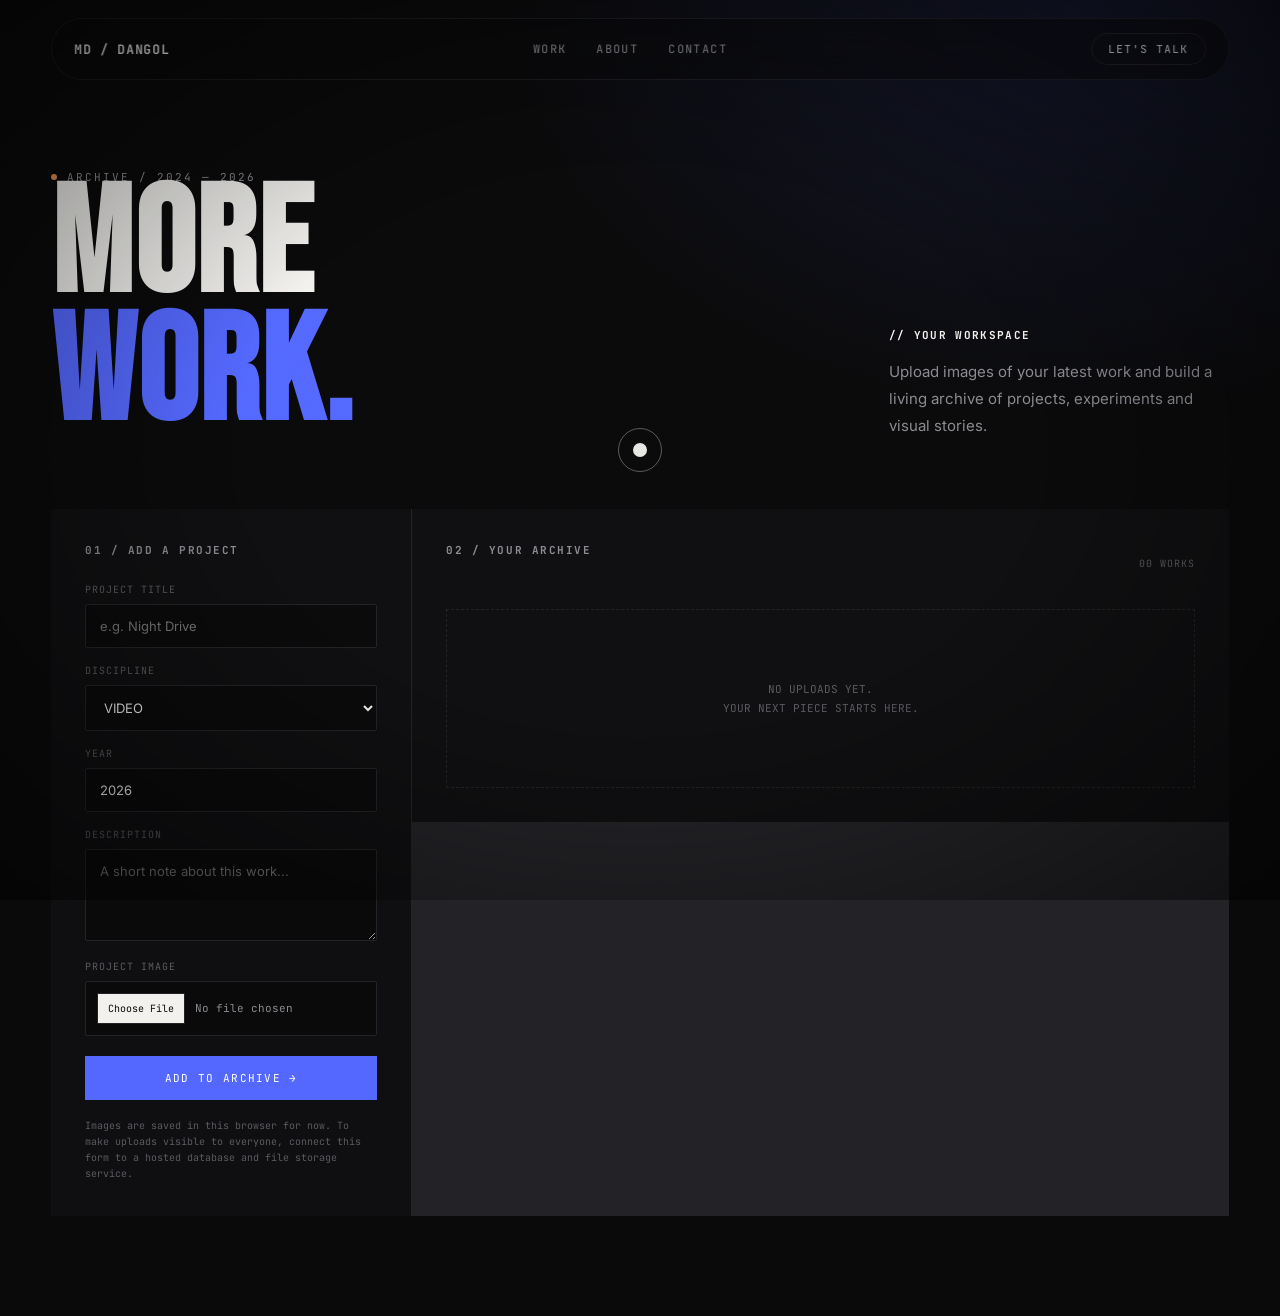
<file: works.html>
<!DOCTYPE html>
<html lang="en">
<head>
<meta charset="UTF-8">
<meta name="viewport" content="width=device-width, initial-scale=1.0">
<title>Works — Manjil Dangol</title>
<meta name="description" content="More work by Manjil Dangol.">
<link rel="preconnect" href="https://fonts.googleapis.com">
<link href="https://fonts.googleapis.com/css2?family=Bebas+Neue&family=JetBrains+Mono:wght@400;500;600&family=Inter:wght@300;400;500;600;700&display=swap" rel="stylesheet">
<link rel="stylesheet" href="style.css">
</head>
<body class="works-page">
<div class="grain"></div>
<div class="vignette"></div>
<div class="cursor" id="cursor"></div>
<div class="cursor-ring" id="cursorRing"><span class="cursor-label" id="cursorLabel">VIEW</span></div>

<nav class="nav" id="nav">
  <a href="index.html" class="nav-logo">MD / DANGOL</a>
  <div class="nav-links" id="navLinks"><a href="index.html#work" class="nav-link">WORK</a><a href="index.html#about" class="nav-link">ABOUT</a><a href="index.html#contact" class="nav-link">CONTACT</a></div>
  <a href="index.html#contact" class="nav-cta">LET'S TALK</a>
  <button class="nav-burger" id="burger" aria-label="Menu"><span></span><span></span><span></span></button>
</nav>

<main class="works-main wrap">
  <header class="works-intro">
    <div><div class="eyebrow"><span class="dot"></span>ARCHIVE / 2024 — 2026</div><h1>MORE<br><span>WORK.</span></h1></div>
    <div class="works-intro-copy"><strong>// YOUR WORKSPACE</strong>Upload images of your latest work and build a living archive of projects, experiments and visual stories.</div>
  </header>
  <div class="works-layout">
    <section class="upload-panel" aria-labelledby="upload-title">
      <h2 class="panel-label" id="upload-title">01 / ADD A PROJECT</h2>
      <form class="upload-form" id="uploadForm">
        <label>PROJECT TITLE<input id="projectTitle" type="text" maxlength="60" placeholder="e.g. Night Drive" required></label>
        <label>DISCIPLINE<select id="projectType"><option>VIDEO</option><option>PHOTOGRAPHY</option><option>DESIGN</option><option>DEVELOPMENT</option></select></label>
        <label>YEAR<input id="projectYear" type="number" min="2000" max="2100" value="2026" required></label>
        <label>DESCRIPTION<textarea id="projectDescription" maxlength="240" placeholder="A short note about this work..."></textarea></label>
        <label>PROJECT IMAGE<input id="projectImage" type="file" accept="image/*" required></label>
        <button class="upload-submit" type="submit">ADD TO ARCHIVE <span>→</span></button>
      </form>
      <p class="upload-note">Images are saved in this browser for now. To make uploads visible to everyone, connect this form to a hosted database and file storage service.</p>
    </section>
    <section class="gallery-panel" aria-labelledby="gallery-title">
      <div class="gallery-head"><h2 class="panel-label" id="gallery-title">02 / YOUR ARCHIVE</h2><span class="gallery-count" id="galleryCount">00 WORKS</span></div>
      <div class="empty-state" id="emptyState">NO UPLOADS YET.<br>YOUR NEXT PIECE STARTS HERE.</div>
      <div class="works-gallery" id="worksGallery"></div>
    </section>
  </div>
</main>
<script src="works.js"></script>
</body>
</html>
</file>
<file: style.css>
/* ============ TOKENS ============ */
:root{
  --bg:#0a0a0b;
  --panel:#131316;
  --panel-2:#0f0f11;
  --line:#232327;
  --text:#f2f1ee;
  --muted:#8a8a90;
  --muted-dim:#5a5a60;
  --accent:#5468ff;
  --accent-soft:rgba(84,104,255,.14);
  --silver:#c8c6c0;
  --amber:#e8935a;
  --display:'Bebas Neue', sans-serif;
  --mono:'JetBrains Mono', monospace;
  --body:'Inter', sans-serif;
  --ease:cubic-bezier(.16,1,.3,1);
}
*{margin:0;padding:0;box-sizing:border-box;}
html{background:var(--bg);scroll-behavior:auto;}
body{
  background:var(--bg);
  color:var(--text);
  font-family:var(--body);
  overflow-x:hidden;
  cursor:none;
}
::selection{background:var(--accent);color:#fff;}
a{color:inherit;text-decoration:none;}
img{display:block;max-width:100%;}
button{font-family:inherit;background:none;border:none;color:inherit;cursor:none;}
.eyebrow{
  font-family:var(--mono);
  font-size:11px;
  letter-spacing:.18em;
  text-transform:uppercase;
  color:var(--muted);
  display:flex;align-items:center;gap:10px;
}
.eyebrow .dot{width:6px;height:6px;border-radius:50%;background:var(--amber);flex:none;
  animation:pulse 1.6s ease-in-out infinite;}
@keyframes pulse{0%,100%{opacity:1;}50%{opacity:.25;}}
.tc{font-family:var(--mono);color:var(--muted-dim);font-size:12px;letter-spacing:.05em;}

/* film grain overlay */
.grain{
  position:fixed;inset:0;z-index:9990;pointer-events:none;
  opacity:.045;mix-blend-mode:overlay;
  background-image:url("data:image/svg+xml,%3Csvg xmlns='http://www.w3.org/2000/svg' width='120' height='120'%3E%3Cfilter id='n'%3E%3CfeTurbulence type='fractalNoise' baseFrequency='0.85' numOctaves='2' stitchTiles='stitch'/%3E%3C/filter%3E%3Crect width='100%25' height='100%25' filter='url(%23n)'/%3E%3C/svg%3E");
}
.vignette{position:fixed;inset:0;z-index:9989;pointer-events:none;
  background:radial-gradient(ellipse at center, transparent 45%, rgba(0,0,0,.55) 100%);}

/* ============ CUSTOM CURSOR ============ */
.cursor{
  position:fixed;top:0;left:0;z-index:10000;pointer-events:none;
  width:14px;height:14px;border-radius:50%;
  background:var(--text);
  transform:translate(-50%,-50%);
  transition:width .35s var(--ease),height .35s var(--ease),background .35s var(--ease),border-color .35s var(--ease);
  mix-blend-mode:difference;
}
.cursor-ring{
  position:fixed;top:0;left:0;z-index:9999;pointer-events:none;
  width:44px;height:44px;border-radius:50%;
  border:1px solid rgba(242,241,238,.35);
  transform:translate(-50%,-50%);
  display:flex;align-items:center;justify-content:center;
  transition:width .4s var(--ease),height .4s var(--ease),border-color .4s var(--ease),background .4s var(--ease);
}
.cursor-ring::before,.cursor-ring::after{content:'';position:absolute;background:rgba(242,241,238,.5);transition:opacity .3s;}
.cursor-ring .cursor-label{
  font-family:var(--mono);font-size:10px;letter-spacing:.1em;color:var(--text);opacity:0;
  transition:opacity .25s var(--ease);white-space:nowrap;
}
.cursor-ring.grow{width:88px;height:88px;border-color:rgba(242,241,238,.6);background:rgba(84,104,255,.08);}
.cursor-ring.grow .cursor-label{opacity:1;}
.cursor-ring.hide, .cursor.hide{opacity:0;}
@media(hover:none),(pointer:coarse){.cursor,.cursor-ring{display:none;}body{cursor:auto;}button,a{cursor:pointer;}}

/* ============ LOADER ============ */
.loader{
  position:fixed;inset:0;z-index:10001;background:var(--bg);
  display:flex;flex-direction:column;align-items:center;justify-content:center;gap:22px;
}
.loader-name{font-family:var(--display);font-size:clamp(32px,6vw,64px);letter-spacing:.04em;}
.loader-bar-wrap{width:min(320px,60vw);height:1px;background:var(--line);position:relative;}
.loader-bar{position:absolute;left:0;top:0;height:100%;width:0%;background:var(--accent);}
.loader-pct{font-family:var(--mono);font-size:13px;color:var(--muted);letter-spacing:.1em;}
.loader-exit{position:absolute;inset:0;background:var(--bg);transform-origin:bottom;}

/* ============ SCROLL PROGRESS ============ */
.progress{position:fixed;top:0;left:0;height:2px;background:var(--accent);z-index:9998;width:0%;}

/* ============ NAV ============ */
.nav{
  position:fixed;top:18px;left:50%;transform:translateX(-50%);z-index:500;
  width:min(1180px,92vw);
  display:flex;align-items:center;justify-content:space-between;
  padding:14px 22px;border-radius:100px;
  background:rgba(10,10,11,.55);backdrop-filter:blur(14px);
  border:1px solid rgba(255,255,255,.07);
  transition:padding .4s var(--ease), background .4s var(--ease);
}
.nav.scrolled{padding:9px 20px;background:rgba(10,10,11,.78);}
.nav-logo{font-family:var(--mono);font-size:13px;letter-spacing:.05em;font-weight:600;}
.nav-links{display:flex;gap:30px;}
.nav-links a{
  font-family:var(--mono);font-size:11.5px;letter-spacing:.12em;color:var(--muted);
  position:relative;padding-bottom:2px;transition:color .3s;
}
.nav-links a::after{content:'';position:absolute;left:0;bottom:-2px;width:0%;height:1px;background:var(--accent);transition:width .35s var(--ease);}
.nav-links a:hover{color:var(--text);}
.nav-links a:hover::after{width:100%;}
.nav-cta{font-family:var(--mono);font-size:11px;letter-spacing:.1em;border:1px solid var(--line);padding:8px 16px;border-radius:100px;transition:border-color .3s,color .3s;}
.nav-cta:hover{border-color:var(--accent);color:var(--accent);}
.nav-burger{display:none;flex-direction:column;gap:5px;width:22px;}
.nav-burger span{height:1px;background:var(--text);width:100%;}
@media(max-width:760px){
  .nav-links{position:fixed;top:0;right:0;height:100vh;width:min(320px,80vw);background:var(--panel-2);
    flex-direction:column;justify-content:center;align-items:flex-start;gap:26px;padding:0 40px;
    transform:translateX(100%);transition:transform .5s var(--ease);border-left:1px solid var(--line);}
  .nav-links.open{transform:translateX(0);}
  .nav-links a{font-size:20px;font-family:var(--display);letter-spacing:.02em;}
  .nav-cta{display:none;}
  .nav-burger{display:flex;}
}

/* ============ SECTION SHELL ============ */
section{position:relative;width:100%;}
.wrap{width:min(1180px,92vw);margin:0 auto;}
.section-head{display:flex;align-items:flex-end;justify-content:space-between;gap:20px;margin-bottom:60px;flex-wrap:wrap;}
.section-title{font-family:var(--display);font-size:clamp(40px,7vw,84px);line-height:.92;letter-spacing:.01em;}
.overflow-mask{overflow:hidden;}

/* ============ HERO ============ */
.hero{
  height:100vh;min-height:640px;display:flex;flex-direction:column;justify-content:flex-end;
  position:relative;overflow:hidden;padding-bottom:64px;
}
.hero-bg{
  position:absolute;inset:0;z-index:0;
  background:
    radial-gradient(ellipse 80% 60% at 30% 0%, rgba(84,104,255,.16), transparent 60%),
    radial-gradient(ellipse 60% 50% at 90% 100%, rgba(232,147,90,.09), transparent 60%),
    linear-gradient(180deg,#0a0a0b 0%,#0c0c0e 60%,#0a0a0b 100%);
}
.hero-bg-grid{
  position:absolute;inset:0;z-index:0;opacity:.5;
  background-image:linear-gradient(rgba(255,255,255,.035) 1px,transparent 1px),linear-gradient(90deg,rgba(255,255,255,.035) 1px,transparent 1px);
  background-size:64px 64px;
  mask-image:radial-gradient(ellipse 70% 70% at 50% 40%, black, transparent 80%);
}
.hero-frame{
  position:absolute;top:110px;left:0;right:0;bottom:200px;z-index:1;
  border-top:1px solid var(--line);border-bottom:1px solid var(--line);
  display:flex;align-items:center;justify-content:space-between;
  padding:0 min(6vw,80px);pointer-events:none;
}
.hero-frame span{font-family:var(--mono);font-size:10px;letter-spacing:.15em;color:var(--muted-dim);}
.hero-top{position:relative;z-index:2;width:min(1180px,92vw);margin:130px auto 0;display:flex;justify-content:space-between;align-items:flex-start;gap:20px;}
.hero-loc{max-width:280px;}
.hero-loc .tag{font-family:var(--mono);font-size:11px;letter-spacing:.1em;color:var(--muted);margin-top:10px;line-height:1.6;}
.hero-roles{font-family:var(--mono);font-size:11px;letter-spacing:.1em;color:var(--muted);text-align:right;line-height:1.9;}
.hero-main{position:relative;z-index:2;width:min(1180px,92vw);margin:0 auto;}
.hero-name{
  font-family:var(--display);
  font-size:clamp(58px,14vw,190px);
  line-height:.86;letter-spacing:0;
  color:var(--text);
}
.hero-name .accent-word{color:var(--accent);}
.hero-statement{
  font-family:var(--display);font-size:clamp(20px,3vw,32px);letter-spacing:.01em;
  color:var(--silver);max-width:760px;margin-top:18px;line-height:1.1;
}
.hero-sub{font-size:15px;color:var(--muted);max-width:460px;margin-top:20px;line-height:1.7;font-weight:300;}
.hero-ctas{display:flex;gap:16px;margin-top:36px;flex-wrap:wrap;}
.btn{
  font-family:var(--mono);font-size:12px;letter-spacing:.1em;padding:15px 26px;border-radius:100px;
  display:inline-flex;align-items:center;gap:10px;position:relative;overflow:hidden;
}
.btn-solid{background:var(--text);color:var(--bg);}
.btn-outline{border:1px solid var(--line);color:var(--text);}
.btn span{transition:transform .4s var(--ease);}
.btn:hover span{transform:translateX(3px);}
.scroll-cue{position:absolute;bottom:24px;right:min(6vw,80px);z-index:2;display:flex;align-items:center;gap:10px;}
.scroll-cue .line{width:1px;height:38px;background:linear-gradient(var(--muted-dim),transparent);position:relative;overflow:hidden;}
.scroll-cue .line::after{content:'';position:absolute;top:-100%;left:0;width:100%;height:100%;background:var(--accent);animation:scrolldrop 2s ease-in-out infinite;}
@keyframes scrolldrop{0%{top:-100%;}60%{top:100%;}100%{top:100%;}}
.scroll-cue .tc{writing-mode:vertical-rl;}

/* ============ MARQUEE ============ */
.marquee-strip{border-top:1px solid var(--line);border-bottom:1px solid var(--line);padding:26px 0;overflow:hidden;background:var(--panel-2);}
.marquee-track{display:flex;width:max-content;gap:48px;animation:marquee 32s linear infinite;}
.marquee-strip:hover .marquee-track{animation-play-state:paused;}
.marquee-track span{font-family:var(--display);font-size:clamp(22px,3vw,34px);color:var(--muted-dim);letter-spacing:.02em;white-space:nowrap;display:flex;align-items:center;gap:48px;}
.marquee-track span em{font-style:normal;color:var(--text);}
.marquee-track span::after{content:'✦';font-family:var(--body);font-size:14px;color:var(--accent);margin-left:48px;}
@keyframes marquee{from{transform:translateX(0);}to{transform:translateX(-50%);}}

/* ============ WORK ============ */
.work{padding:160px 0 40px;}
.work-grid{display:flex;flex-direction:column;gap:1px;background:var(--line);}
.work-card{
  position:relative;background:var(--bg);padding:44px min(6vw,60px);
  display:grid;grid-template-columns:80px 1fr auto;align-items:center;gap:24px;
  overflow:hidden;transition:background .5s var(--ease);
}
.work-card:hover{background:var(--panel);}
.work-card .wc-tc{font-family:var(--mono);font-size:12px;color:var(--muted-dim);}
.work-card .wc-title{font-family:var(--display);font-size:clamp(32px,5.5vw,64px);letter-spacing:.01em;transition:transform .5s var(--ease),color .5s var(--ease);}
.work-card:hover .wc-title{transform:translateX(14px);color:var(--accent);}
.work-card .wc-meta{display:flex;flex-direction:column;align-items:flex-end;gap:6px;text-align:right;}
.work-card .wc-meta .wc-role{font-family:var(--mono);font-size:11px;color:var(--muted);letter-spacing:.06em;}
.work-card .wc-meta .wc-tools{font-family:var(--mono);font-size:10.5px;color:var(--muted-dim);letter-spacing:.04em;}
.work-card .wc-bg{
  position:absolute;inset:0;z-index:0;opacity:0;transition:opacity .5s var(--ease);
  background-size:cover;background-position:center;filter:saturate(.7) brightness(.4);
}
.work-card:hover .wc-bg{opacity:.35;}
.work-card > *:not(.wc-bg){position:relative;z-index:1;}
@media(max-width:700px){
  .work-card{grid-template-columns:1fr;text-align:left;gap:10px;padding:32px 24px;}
  .work-card .wc-meta{align-items:flex-start;text-align:left;}
  .work-card:hover .wc-title{transform:translateX(6px);}
}

/* ============ WORKS PAGE ============ */
.works-page{min-height:100vh;background:radial-gradient(ellipse 65% 45% at 85% 0%,rgba(84,104,255,.14),transparent 70%),var(--bg);}
.works-main{padding:170px 0 100px;}
.works-intro{display:grid;grid-template-columns:1fr 340px;gap:60px;align-items:end;margin-bottom:70px;}
.works-intro h1{font-family:var(--display);font-size:clamp(64px,12vw,150px);line-height:.85;letter-spacing:.01em;}
.works-intro h1 span{color:var(--accent);}
.works-intro-copy{color:var(--muted);font-size:15px;line-height:1.8;}
.works-intro-copy strong{display:block;color:var(--text);font-family:var(--mono);font-size:11px;letter-spacing:.12em;margin-bottom:12px;}
.works-layout{display:grid;grid-template-columns:minmax(280px,360px) 1fr;gap:1px;background:var(--line);align-items:start;}
.upload-panel,.gallery-panel{background:var(--panel-2);padding:34px;}
.panel-label{font-family:var(--mono);font-size:11px;letter-spacing:.14em;color:var(--muted);margin-bottom:26px;}
.upload-form{display:flex;flex-direction:column;gap:16px;}
.upload-form label{font-family:var(--mono);font-size:10px;letter-spacing:.1em;color:var(--muted-dim);}
.upload-form input,.upload-form textarea,.upload-form select{width:100%;margin-top:8px;padding:13px 14px;border:1px solid var(--line);border-radius:2px;background:var(--bg);color:var(--text);font:13px var(--body);outline:none;}
.upload-form input:focus,.upload-form textarea:focus,.upload-form select:focus{border-color:var(--accent);}
.upload-form textarea{min-height:92px;resize:vertical;}
.upload-form input[type=file]{padding:11px;color:var(--muted);font-family:var(--mono);font-size:11px;}
.upload-form input[type=file]::file-selector-button{border:1px solid var(--line);background:var(--text);color:var(--bg);padding:8px 10px;margin-right:10px;font:10px var(--mono);cursor:pointer;}
.upload-submit{margin-top:4px;padding:14px;border:1px solid var(--accent);background:var(--accent);color:#fff;font:11px var(--mono);letter-spacing:.12em;cursor:pointer;transition:background .3s,color .3s;}
.upload-submit:hover{background:transparent;color:var(--accent);}
.upload-note{margin-top:18px;color:var(--muted-dim);font:10px/1.6 var(--mono);}
.gallery-head{display:flex;justify-content:space-between;align-items:center;gap:16px;margin-bottom:26px;}
.gallery-count{color:var(--muted-dim);font:10px var(--mono);letter-spacing:.1em;}
.empty-state{border:1px dashed var(--line);padding:70px 24px;text-align:center;color:var(--muted-dim);font:11px/1.7 var(--mono);}
.works-gallery{display:grid;grid-template-columns:repeat(2,minmax(0,1fr));gap:18px;}
.work-entry{background:var(--bg);border:1px solid var(--line);overflow:hidden;animation:entry-in .6s var(--ease) both;}
@keyframes entry-in{from{opacity:0;transform:translateY(14px);}to{opacity:1;transform:none;}}
.work-entry-media{aspect-ratio:16/10;background:var(--panel);overflow:hidden;}
.work-entry-media img{width:100%;height:100%;object-fit:cover;transition:transform .7s var(--ease);}
.work-entry:hover .work-entry-media img{transform:scale(1.05);}
.work-entry-info{padding:16px;}
.work-entry-title{font-family:var(--display);font-size:28px;line-height:1;color:var(--text);}
.work-entry-meta{display:flex;justify-content:space-between;gap:10px;margin-top:10px;color:var(--muted-dim);font:10px var(--mono);letter-spacing:.05em;}
.work-entry-description{margin-top:12px;color:var(--muted);font-size:12px;line-height:1.6;}
.delete-work{margin-top:16px;color:var(--muted-dim);font:10px var(--mono);letter-spacing:.1em;cursor:pointer;}
.delete-work:hover{color:var(--amber);}
@media(max-width:760px){
  .works-main{padding-top:130px;}
  .works-intro{grid-template-columns:1fr;gap:28px;margin-bottom:42px;}
  .works-layout{grid-template-columns:1fr;}
  .upload-panel,.gallery-panel{padding:24px;}
}
@media(max-width:520px){.works-gallery{grid-template-columns:1fr;}.works-intro h1{font-size:72px;}}

/* ============ FEATURED PROJECT ============ */
.featured{height:100vh;min-height:600px;position:relative;overflow:hidden;display:flex;align-items:flex-end;margin-top:120px;}
.featured-bg{position:absolute;inset:0;z-index:0;
  background:linear-gradient(180deg, rgba(10,10,11,.2) 0%, rgba(10,10,11,.9) 85%),
  radial-gradient(ellipse 70% 60% at 70% 30%, rgba(84,104,255,.22), transparent 65%),
  linear-gradient(120deg,#141419,#0a0a0c);
  will-change:transform;
}
.featured-content{position:relative;z-index:1;width:min(1180px,92vw);margin:0 auto;padding-bottom:70px;}
.featured .eyebrow{margin-bottom:18px;}
.featured-title{font-family:var(--display);font-size:clamp(48px,9vw,120px);line-height:.9;}
.featured-sub{font-family:var(--display);font-size:clamp(20px,3vw,30px);color:var(--silver);margin-top:6px;}
.featured-meta{display:flex;gap:50px;margin-top:34px;flex-wrap:wrap;}
.featured-meta div span{display:block;}
.featured-meta .fm-label{font-family:var(--mono);font-size:10px;color:var(--muted-dim);letter-spacing:.12em;margin-bottom:6px;}
.featured-meta .fm-value{font-family:var(--mono);font-size:13px;color:var(--text);letter-spacing:.03em;}

/* ============ ABOUT ============ */
.about{padding:170px 0;}
.about-grid{display:grid;grid-template-columns:1fr 1fr;gap:70px;align-items:center;}
.about-visual{aspect-ratio:4/5;border-radius:4px;overflow:hidden;position:relative;background:var(--panel);}
.about-visual img{width:100%;height:100%;object-fit:cover;filter:grayscale(.3) contrast(1.05);transition:transform 1.2s var(--ease),filter .6s;}
.about-visual:hover img{transform:scale(1.06);filter:grayscale(0) contrast(1.05);}
.about-visual::after{content:'';position:absolute;inset:0;border:1px solid rgba(255,255,255,.08);pointer-events:none;}
.about-text .section-title{margin-bottom:26px;}
.about-lede{font-family:var(--display);font-size:clamp(22px,2.6vw,30px);color:var(--silver);line-height:1.3;margin-bottom:24px;}
.about-body{color:var(--muted);font-size:15.5px;line-height:1.85;font-weight:300;margin-bottom:22px;}
.about-body strong{color:var(--text);font-weight:500;}
.about-tags{display:flex;flex-wrap:wrap;gap:10px;margin-top:28px;}
.about-tags span{font-family:var(--mono);font-size:11px;letter-spacing:.05em;border:1px solid var(--line);padding:8px 14px;border-radius:100px;color:var(--muted);}
@media(max-width:820px){.about-grid{grid-template-columns:1fr;}}

/* ============ SKILLS ============ */
.skills{padding:120px 0;border-top:1px solid var(--line);border-bottom:1px solid var(--line);background:var(--panel-2);}
.skills-cols{display:grid;grid-template-columns:1fr 1fr;gap:70px;}
.skills-col-label{font-family:var(--mono);font-size:11px;letter-spacing:.15em;color:var(--muted-dim);margin-bottom:22px;}
.skill-row{border-top:1px solid var(--line);padding:22px 0;cursor:none;position:relative;overflow:hidden;}
.skills-col:last-child .skill-row:last-child{border-bottom:1px solid var(--line);}
.skill-row-top{display:flex;justify-content:space-between;align-items:center;}
.skill-name{font-family:var(--display);font-size:clamp(22px,3vw,34px);letter-spacing:.01em;transition:color .35s,transform .35s var(--ease);}
.skill-row:hover .skill-name{color:var(--accent);transform:translateX(10px);}
.skill-bar{width:120px;height:3px;background:var(--line);position:relative;border-radius:2px;overflow:hidden;flex:none;}
.skill-bar i{position:absolute;left:0;top:0;height:100%;background:var(--accent);border-radius:2px;transform:scaleX(0);transform-origin:left;transition:transform 1s var(--ease);}
.skill-row.inview .skill-bar i{transform:scaleX(var(--pct));}
.skill-desc{
  max-height:0;overflow:hidden;transition:max-height .45s var(--ease),opacity .35s,margin-top .35s;
  opacity:0;font-size:13.5px;color:var(--muted);font-weight:300;line-height:1.6;max-width:520px;
}
.skill-row:hover .skill-desc{max-height:60px;opacity:1;margin-top:10px;}
@media(max-width:820px){.skills-cols{grid-template-columns:1fr;gap:50px;}.skill-bar{width:70px;}}

/* ============ PHOTOGRAPHY ============ */
.photo{padding:170px 0;}
.photo-grid{
  display:grid;grid-template-columns:repeat(6,1fr);grid-auto-rows:110px;gap:14px;
}
.photo-item{position:relative;overflow:hidden;border-radius:3px;background:var(--panel);}
.photo-item img{width:100%;height:100%;object-fit:cover;transition:transform 1.4s var(--ease),filter .5s;filter:saturate(.85);}
.photo-item:hover img{transform:scale(1.07);filter:saturate(1.05);}
.photo-item::after{content:'';position:absolute;inset:0;background:linear-gradient(180deg,transparent 55%,rgba(0,0,0,.55));opacity:0;transition:opacity .4s;}
.photo-item:hover::after{opacity:1;}
.photo-item .p-cap{position:absolute;left:16px;bottom:14px;font-family:var(--mono);font-size:10.5px;letter-spacing:.06em;color:var(--text);opacity:0;transform:translateY(8px);transition:all .4s var(--ease);z-index:1;}
.photo-item:hover .p-cap{opacity:1;transform:translateY(0);}
.pi-1{grid-column:span 3;grid-row:span 3;}
.pi-2{grid-column:span 3;grid-row:span 2;}
.pi-3{grid-column:span 2;grid-row:span 2;}
.pi-4{grid-column:span 2;grid-row:span 3;}
.pi-5{grid-column:span 2;grid-row:span 2;}
.pi-6{grid-column:span 6;grid-row:span 2;}
@media(max-width:820px){
  .photo-grid{grid-template-columns:repeat(2,1fr);grid-auto-rows:160px;}
  .pi-1,.pi-2,.pi-3,.pi-4,.pi-5{grid-column:span 1;grid-row:span 2;}
  .pi-6{grid-column:span 2;grid-row:span 2;}
}

/* ============ MOTION GRAPHICS ============ */
.motion{padding:160px 0;position:relative;overflow:hidden;background:var(--panel-2);border-top:1px solid var(--line);border-bottom:1px solid var(--line);}
.motion-shapes{position:absolute;inset:0;z-index:0;pointer-events:none;}
.mshape{position:absolute;border-radius:50%;}
.ms1{width:340px;height:340px;border:1px solid rgba(84,104,255,.35);top:8%;left:6%;}
.ms2{width:200px;height:200px;border:1px solid rgba(200,198,192,.18);bottom:10%;right:10%;}
.ms3{width:2px;height:220px;background:linear-gradient(var(--amber),transparent);top:20%;right:22%;transform:rotate(20deg);}
.motion .wrap{position:relative;z-index:1;text-align:center;}
.motion-title{font-family:var(--display);font-size:clamp(38px,8vw,110px);letter-spacing:.01em;line-height:1;}
.motion-title span{display:block;}
.motion-title .m2{color:var(--accent);}
.motion-desc{font-family:var(--mono);font-size:12px;letter-spacing:.1em;color:var(--muted);margin-top:26px;}

/* ============ BEYOND THE FRAME (DEV) ============ */
.dev{padding:170px 0;}
.dev-grid{display:grid;grid-template-columns:1fr 1fr;gap:60px;align-items:start;}
.dev-lede{font-family:var(--display);font-size:clamp(22px,2.6vw,30px);color:var(--silver);margin:18px 0 20px;}
.dev-body{color:var(--muted);font-size:15px;line-height:1.85;font-weight:300;margin-bottom:30px;}
.dev-list{display:flex;flex-direction:column;gap:14px;}
.dev-list .dl-item{display:flex;justify-content:space-between;border-top:1px solid var(--line);padding-top:14px;font-family:var(--mono);font-size:12.5px;color:var(--muted);}
.dev-list .dl-item span:last-child{color:var(--text);}
.code-card{
  background:var(--panel);border:1px solid var(--line);border-radius:10px;overflow:hidden;
  transition:transform .5s var(--ease),border-color .5s;
}
.code-card:hover{transform:perspective(900px) rotateX(2deg) rotateY(-2deg) translateY(-4px);border-color:rgba(84,104,255,.4);}
.code-head{display:flex;align-items:center;gap:8px;padding:14px 18px;border-bottom:1px solid var(--line);background:var(--panel-2);}
.code-head i{width:10px;height:10px;border-radius:50%;background:var(--line);}
.code-head span{font-family:var(--mono);font-size:11px;color:var(--muted-dim);margin-left:8px;}
.code-body{padding:22px 24px;font-family:var(--mono);font-size:12.5px;line-height:1.9;overflow-x:auto;}
.code-body .c1{color:#8f9bff;}
.code-body .c2{color:var(--amber);}
.code-body .c3{color:#8ce0a0;}
.code-body .c4{color:var(--muted-dim);}
.code-body .cline{transition:background .25s,padding .25s;padding-left:6px;margin-left:-6px;border-radius:3px;}
.code-body .cline:hover{background:rgba(84,104,255,.09);}

/* ============ STATS ============ */
.stats{padding:130px 0;border-top:1px solid var(--line);}
.stats-grid{display:grid;grid-template-columns:repeat(4,1fr);gap:1px;background:var(--line);}
.stat{background:var(--bg);padding:50px 30px;text-align:center;}
.stat-num{font-family:var(--display);font-size:clamp(48px,7vw,90px);color:var(--text);line-height:1;}
.stat-label{font-family:var(--mono);font-size:11px;letter-spacing:.1em;color:var(--muted);margin-top:14px;}
@media(max-width:700px){.stats-grid{grid-template-columns:repeat(2,1fr);}}

/* ============ TESTIMONIALS ============ */
.testi{padding:140px 0;background:var(--panel-2);border-top:1px solid var(--line);border-bottom:1px solid var(--line);}
.testi-track-wrap{overflow-x:auto;scrollbar-width:none;padding-bottom:6px;}
.testi-track-wrap::-webkit-scrollbar{display:none;}
.testi-track{display:flex;gap:24px;width:max-content;padding:4px 4px;}
.testi-card{
  width:min(400px,80vw);flex:none;background:var(--bg);border:1px solid var(--line);border-radius:10px;padding:32px;
  display:flex;flex-direction:column;justify-content:space-between;min-height:230px;
}
.testi-quote{font-size:15.5px;line-height:1.7;color:var(--text);font-weight:300;}
.testi-quote::before{content:'"';color:var(--accent);font-family:var(--display);font-size:26px;}
.testi-who{margin-top:26px;display:flex;justify-content:space-between;align-items:flex-end;}
.testi-name{font-family:var(--mono);font-size:12.5px;color:var(--text);}
.testi-role{font-family:var(--mono);font-size:11px;color:var(--muted-dim);margin-top:4px;}

/* ============ CONTACT ============ */
.contact{padding:180px 0 60px;text-align:center;}
.contact-title{font-family:var(--display);font-size:clamp(52px,11vw,150px);line-height:.9;}
.contact-title .accent-word{color:var(--accent);}
.contact-sub{font-family:var(--mono);font-size:13px;color:var(--muted);letter-spacing:.05em;margin:26px 0 40px;}
.contact-email{
  font-family:var(--display);font-size:clamp(24px,4.2vw,52px);color:var(--silver);
  display:inline-block;position:relative;transition:color .4s;
}
.contact-email::after{content:'';position:absolute;left:0;bottom:2px;width:100%;height:1px;background:var(--muted-dim);transition:background .4s;}
.contact-email:hover{color:var(--text);}
.contact-email:hover::after{background:var(--accent);}
.contact-links{display:flex;justify-content:center;gap:14px;margin-top:56px;flex-wrap:wrap;}
.contact-links a{font-family:var(--mono);font-size:12px;letter-spacing:.1em;border:1px solid var(--line);padding:14px 26px;border-radius:100px;transition:all .35s var(--ease);}
.contact-links a:hover{border-color:var(--accent);color:var(--accent);transform:translateY(-3px);}
.footer{
  margin-top:120px;border-top:1px solid var(--line);padding:26px 0;
  display:flex;justify-content:space-between;align-items:center;
}
.footer .tc{font-size:11px;}

/* reveal helpers */
.reveal{opacity:0;transform:translateY(36px);}
.split-line{overflow:hidden;}
.split-line > span{display:inline-block;transform:translateY(110%);}

@media(prefers-reduced-motion:reduce){
  *{animation-duration:.01ms !important;animation-iteration-count:1 !important;transition-duration:.01ms !important;scroll-behavior:auto !important;}
}
</file>
